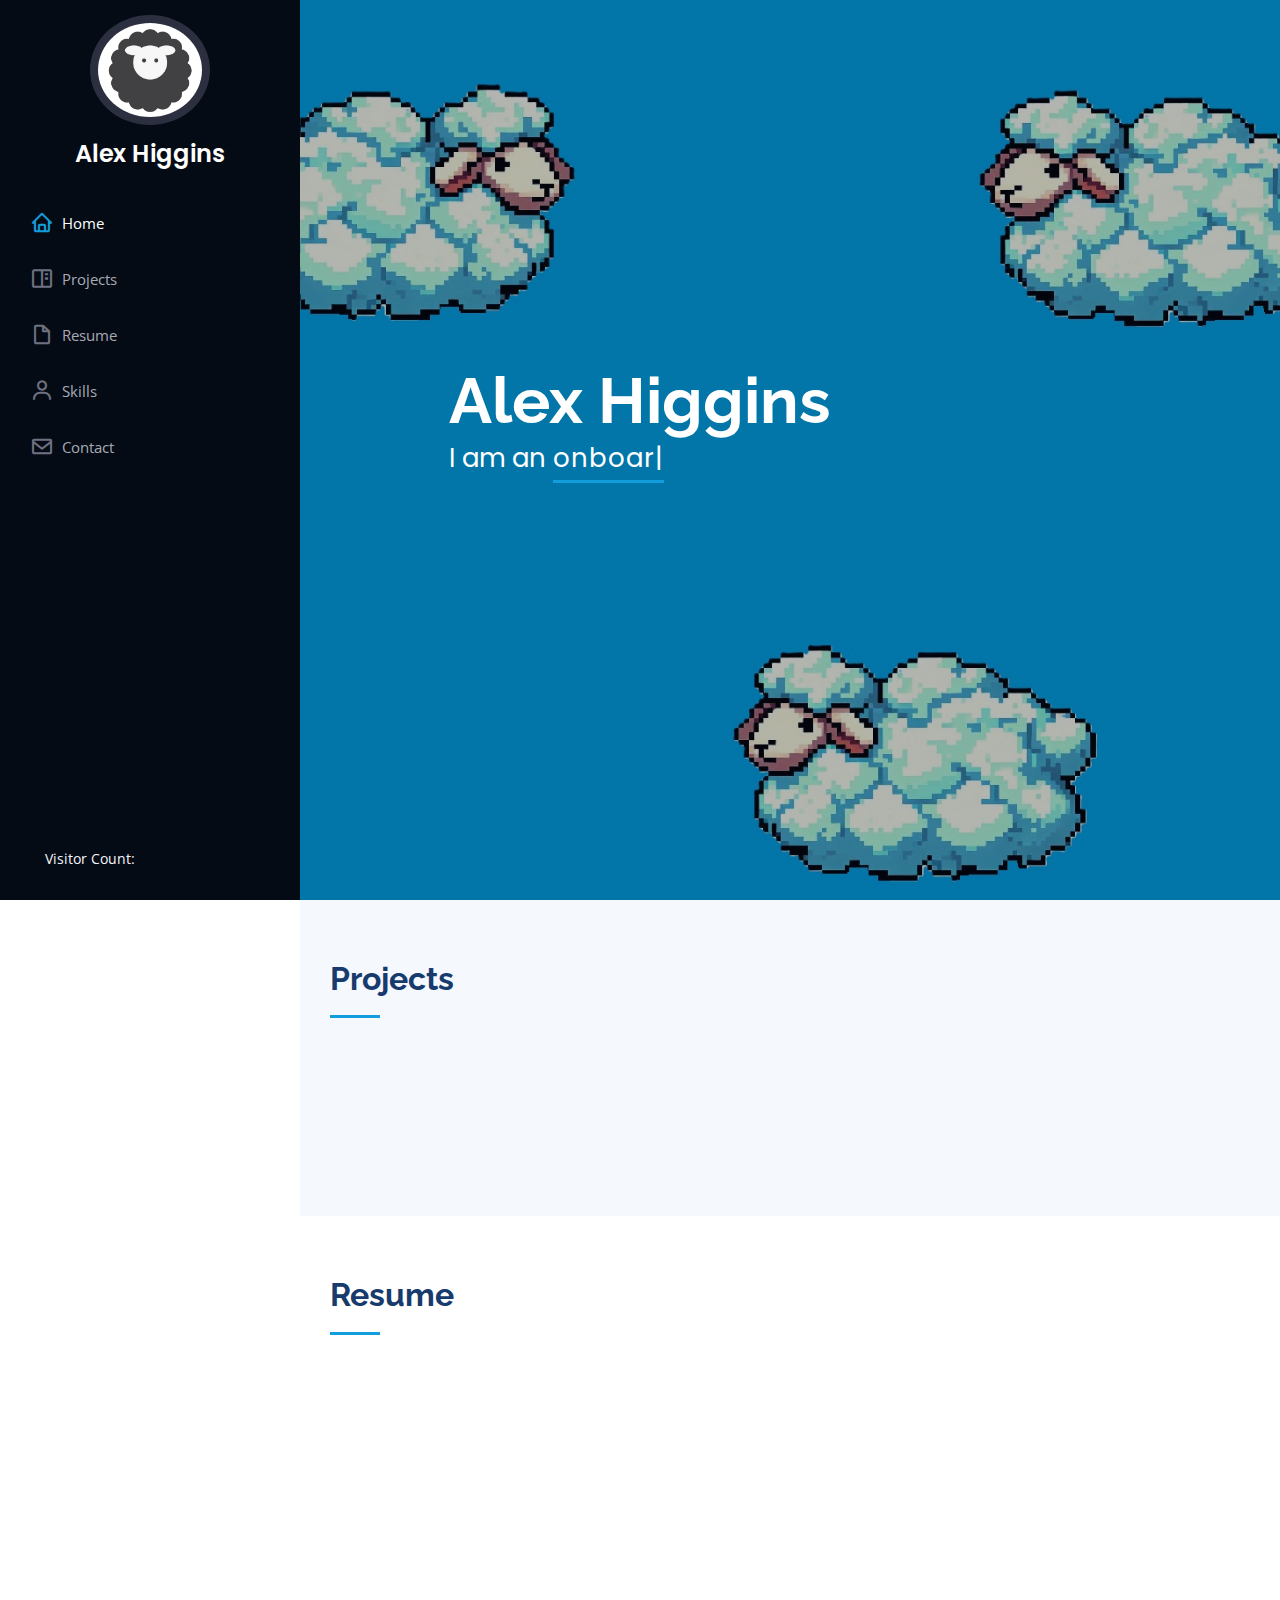
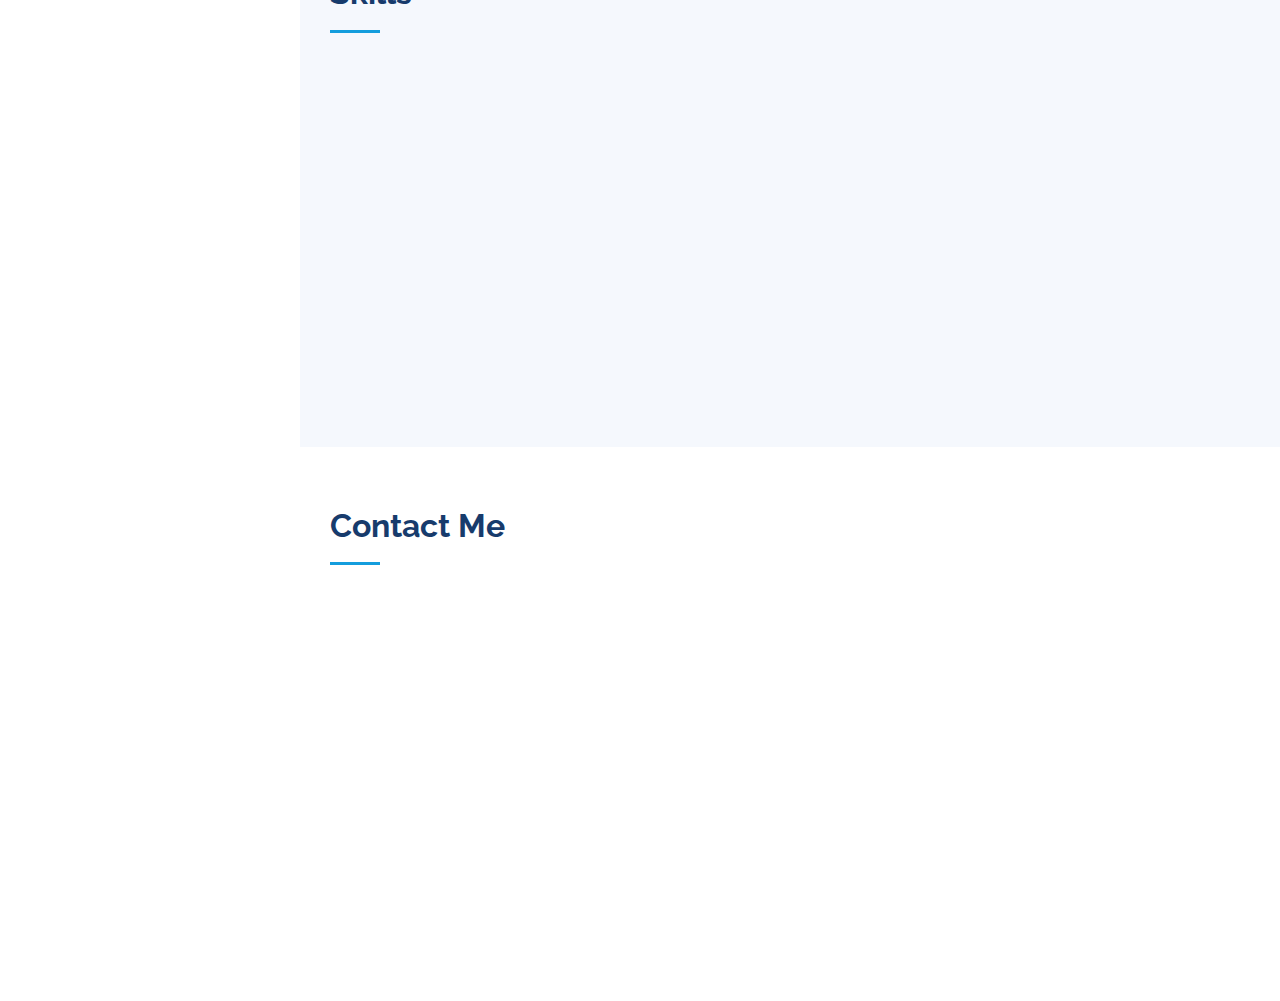
<file: prod/site/index.html>
<!DOCTYPE html>
<html lang="en">

<head>
  <meta charset="utf-8">
  <meta content="width=device-width, initial-scale=1.0" name="viewport">

  <title>SWNL</title>
  <meta content="" name="description">
  <meta content="" name="keywords">

  <!-- Favicons -->
  <link href="assets/img/swnl_flav.png" rel="icon">
  <link href="assets/img/swnl_flav.png" rel="apple-touch-icon">

  <!-- Google Fonts -->
  <link
    href="https://fonts.googleapis.com/css?family=Open+Sans:300,300i,400,400i,600,600i,700,700i|Raleway:300,300i,400,400i,500,500i,600,600i,700,700i|Poppins:300,300i,400,400i,500,500i,600,600i,700,700i"
    rel="stylesheet">

  <!-- Vendor CSS Files -->
  <link href="assets/vendor/aos/aos.css" rel="stylesheet">
  <link href="assets/vendor/bootstrap/css/bootstrap.min.css" rel="stylesheet">
  <link href="assets/vendor/bootstrap-icons/bootstrap-icons.css" rel="stylesheet">
  <link href="assets/vendor/boxicons/css/boxicons.min.css" rel="stylesheet">
  <link href="assets/vendor/glightbox/css/glightbox.min.css" rel="stylesheet">
  <link href="assets/vendor/swiper/swiper-bundle.min.css" rel="stylesheet">

  <!-- Template Main CSS File -->
  <link href="assets/css/style.css" rel="stylesheet">

  <!-- =======================================================
  * Template Name: iPortfolio
  * Template URL: https://bootstrapmade.com/iportfolio-bootstrap-portfolio-websites-template/
  * Updated: Mar 17 2024 with Bootstrap v5.3.3
  * Author: BootstrapMade.com
  * License: https://bootstrapmade.com/license/
  ======================================================== -->
</head>

<body>

  <!-- ======= Mobile nav toggle button ======= -->
  <i class="bi bi-list mobile-nav-toggle d-xl-none"></i>

  <!-- ======= Header ======= -->
  <header id="header">
    <div class="d-flex flex-column">

      <div class="profile">
        <img src="assets/img/SWNL.png" alt="" class="img-fluid rounded-circle">
        <h1 class="text-light"><a href="index.html">Alex Higgins</a></h1>
        <!-- <div class="social-links mt-3 text-center">
          <a href="www.linkedin.com/in/alexander-j-higgins" class="linkedin"><i class="bx bxl-linkedin"></i></a> -->
        </div>
      </div>

      <nav id="navbar" class="nav-menu navbar">
        <ul>
          <li><a href="#hero" class="nav-link scrollto active"><i class="bx bx-home"></i> <span>Home</span></a></li>
          <li><a href="#projects" class="nav-link scrollto"><i class="bx bx-book-content"></i> <span>Projects</span></a></li>
          <li><a href="#resume" class="nav-link scrollto"><i class="bx bx-file-blank"></i> <span>Resume</span></a></li>
          <li><a href="#skills" class="nav-link scrollto"><i class="bx bx-user"></i> <span>Skills</span></a></li>
          <li><a href="#contact" class="nav-link scrollto"><i class="bx bx-envelope"></i> <span>Contact</span></a></li>
        </ul>
      </nav><!-- .nav-menu -->
    </div>
  </header><!-- End Header -->

  <!-- ======= Hero Section ======= -->

  <section id="hero" class="d-flex flex-column justify-content-center align-items-center">
    <div class="hero-container" data-aos="fade-in">
      <h1>Alex Higgins</h1>
      <p>I am an <span class="typed" data-typed-items="onboarding engineer., aspiring cloud engineer., IT professional. "></span></p>
    </div>
  </section>

  <!-- End Hero -->

  <main id="main">

    <!--Project Section-->

    <section id="projects" class="skills section-bg">
      <div class="container">

        <div class="section-title">
          <h2>Projects</h2>
        </div>

        <div class="row skills-content">

          <div class="col-lg-6" data-aos="fade-up">

            <div class="progress">
              <span class="skill">Cloud Resume Challenge - AWS - This Website :)<i class="val">85%</i></span>
              <div class="progress-bar-wrap">
                <div class="progress-bar" role="progressbar" aria-valuenow="85" aria-valuemin="0" aria-valuemax="100"></div>
              </div>
            </div>

         </div>
          
         <div class="col-lg-6" data-aos="fade-up" data-aos-delay="100"></class>
          <ul>
            <li><b>Challenge Site</b>: <a href="https://cloudresumechallenge.dev/docs/the-challenge/aws/">Cloud Resume Challenge - AWS</a></li>
            <li><b>Github Repository</b>: <a href="https://github.com/ruggedzen/Cloud-Resume-Challenge-AWS">ruggedzen/Cloud-Resume-Challenge-AWS</a></li>
          </ul>
        </div>

        </div>
      </div>
    </section>     
    
    <!--End Project Section-->   
    <!-- ======= Resume Section ======= -->
    <section id="resume" class="resume">
      <div class="container">

        <div class="section-title">
          <h2>Resume</h2>
        </div>

        <div class="row">
          <div class="col-lg-6" data-aos="fade-up">
            <h3 class="resume-title">Summary</h3>
            <div class="resume-item pb-0">
              <h4>Alex Higgins</h4>
              <p><em>Highly detail-oriented professional with a strong academic background in cloud computing with 8+ years in
                the IT field. Strong technical acumen with solid troubleshooting skills and a proven track record of
                developing and delivering complex client projects.</em></p>
              <ul>
                <li>Tempe, AZ</li>
                <li>alexanderjhiggins@proton.me</li>
              </ul>
            </div>

            <h3 class="resume-title">Education</h3>
            <div class="resume-item">
              <h4>Bachelor of Science, Cloud Computing</h4>
              <h5>Acheived 2023</h5>
              <p><em>Western Governers University</em></p>
            </div>
            <div class="resume-item">
              <h4>Associate in Arts</h4>
              <p><em>Glendale Community College</em></p>
            </div>
            <div class="resume-item">
              <h4>Associate in Applied Science in Information Security Technology</h4>
              <p><em>Glendale Community College</em></p>
            </div>

            <h3 class="resume-title">Certifications</h3>
            <div class="resume-item"> 
              <h4>Amazon Web Services</h4>
              <ul>
                <li>Certified Solutions Architect – Associate</li>
              </ul>
            </div>
            <div class="resume-item">
              <h4>Comptia</h4>
              <ul>
                <li>Network +</li>
                <li>Cloud +</li>
                <li>Project +</li>
                <li>A +</li>
              </ul>
            </div>

          </div>

          <div class="col-lg-6" data-aos="fade-up" data-aos-delay="100">
            <h3 class="resume-title">Professional Experience</h3>
            <div class="resume-item">
              <h4>Associate Engineer</h4>
              <h5>2019 - Present</h5>
              <p><em>Insight Enterprises, Remote</em></p>
              <p>Lead and guide key efforts pertaining to onboarding clients’ on-premises server and public cloud environments into the company’s monitoring, access, and patching tools. Ensure seamless onboarding experience by coordinating with cross-functional teams, project managers, and clients to diagnose and resolve escalated technical issues. Support operations team in their daily actions by creating and providing detailed technical documentation comprising information on new client devices, key processes, and tools to ensure proper functioning of the devices. </p>
              <ul>
                <li>Provide planning expertise to support the new onboarding processes in pipeline for new and existing technologies.</li>
                <li>Act as the primary point of contact for cloud engineering teams on handling daily cloud operations and requests.</li>
                <li>Maintain open lines of communication with operations team to monitor, assess, and resolve complex system issues within both cloud and server environments.</li>
                <li>Leverage strong interpersonal and communication skills to effectively communicate with clients ranging from C-level executives to Internal IT teams.</li>
                <li>Successfully persuaded clients aiming to discontinue managed services with the company; anticipated their needs, provided technical guidance, and conducted comprehensive technical discussions with them.</li>
              </ul>
            </div>

            <div class="resume-item">
              <h4>Computer Support Specialist</h4>
              <h5>2016 - 2019</h5>
              <p><em>Stotz Equipment, Goodyear, AZ</em></p>
              <p>Acted as the direct point of contact for 600+ internal end-users and catered to hardware, as well as software malfunctioning requests for remote servers and workstations. Minimized downtime and reduced repetitive failures by diagnosing, identifying, and repairing proprietary critical enterprise software and hardware.</p>
              <ul>
                <li>Key responsibilities included administering and maintaining Active Directory Domain Services and enhancing network availability and reliability across each system by installing Cisco Meraki firewall/router and Ubiquiti Unifi access points.</li>
                <li>Facilitated resource optimization and ease of management in addition to reducing downtime and cost by migrating the company from old physical MSSQL database servers to Hyper-V virtual environments.</li>
                <li>Led a key migration project involving transitioning personnel file storage, department file shares, email services, and office applications to G Suite Google Cloud for increased accessibility and reduced infrastructure costs.</li>
              </ul>
            </div>
          </div>
        </div>

      </div>
    </section><!-- End Resume Section -->

    <!-- ======= Skills Section ======= -->

    <section id="skills" class="skills section-bg">
      <div class="container">

        <div class="section-title">
          <h2>Skills</h2>
        </div>

        <div class="row skills-content">

          <div class="col-lg-6" data-aos="fade-up">
            <ul>
              <li><b>Cloud Platforms</b>:</li>
                <ul>
                  <li>Amazon Web Services</li>
                  <ul>
                    <li>EC2, S3, IAM, Identity Center, CloudFront, Lambda, Route 53, ACM, VPC, & DynamoDB</li>
                  </ul>
                  <li>Microsoft Azure</li>
                  <ul>
                    <li>Virtual Machines, Virtual Networks, DNS, Lighthouse, & EntraID</li>
                  </ul>
                </ul>
              <li><b>Infrastructure as Code</b>:</li>
                <ul>
                  <li>HashiCorp Terraform</li>
                  <li>AWS CloudFormation (YAML)</li>
                </ul>
              <li><b>Scripting Lanuguage</b>:</li>
                <ul>
                  <li>Python</li>
                </ul>
            </ul>
          </div>
          <div class="col-lg-6" data-aos="fade-up">
            <ul>
              <li><b>OS Administration</b>:</li>
                <ul>
                  <li>Windows (Workstation/Server)</li>
                  <li>Linux (Debian/Red Hat/Ubuntu)</li>
                </ul>
              <li><b>Monitoring Tools</b></li>
              <ul>
                <li>ScienceLogic</li>
                <li>Datadog</li>
              </ul>
              <li><b>Code Deployment Pipelines/Repositories</b>:</li>
                <ul>
                  <li>Github</li>
                  <li>Azure Devops</li>
                </ul>
            </ul>
          </div>

        </div>

      </div>
    </section>

    <!-- End Skills Section -->

    <!-- ======= Contact Section ======= -->
    <section id="contact" class="contact">
      <div class="container">

        <div class="section-title">
          <h2>Contact Me</h2>
        </div>

        <div class="row" data-aos="fade-in">
          <div class="col-lg-5 d-flex align-items-stretch">
            <div class="info">
              <div class="email">
                <i class="bi bi-envelope"></i>
                <h4>Email:</h4>
                <p>alexanderjhiggins@proton.me</p>
              </div>
              <div class="email">
                <i class="bx bxl-linkedin"></i>
                <h4>Linkedin:</h4>
                <p>www.linkedin.com/in/alexander-j-higgins</p>
              </div>
            </div>
          </div>
        </div>

      </div>
    </section><!-- End Contact Section -->

  </main><!-- End #main -->

  <!-- ======= Footer ======= -->

  <footer id="footer">
    <div class="container">

      <div class="copyright">
        <!-- &copy; Copyright <strong><span>iPortfolio</span></strong> -->
      </div>

      <div class="credits">
        <!-- All the links in the footer should remain intact. -->
        <!-- You can delete the links only if you purchased the pro version. -->
        <!-- Licensing information: https://bootstrapmade.com/license/ -->
        <!-- Purchase the pro version with working PHP/AJAX contact form: https://bootstrapmade.com/iportfolio-bootstrap-portfolio-websites-template/ -->
        <!-- Designed by <a href="https://bootstrapmade.com/">BootstrapMade</a> -->
      </div>


      <p>
        Visitor Count:   
        <span id="visitor">
      </p>
 

    </div>
  </footer>

  <!-- End  Footer -->

  <a href="#" class="back-to-top d-flex align-items-center justify-content-center"><i
      class="bi bi-arrow-up-short"></i></a>

  <!-- Vendor JS Files -->
  <script src="assets/vendor/purecounter/purecounter_vanilla.js"></script>
  <script src="assets/vendor/aos/aos.js"></script>
  <script src="assets/vendor/bootstrap/js/bootstrap.bundle.min.js"></script>
  <script src="assets/vendor/glightbox/js/glightbox.min.js"></script>
  <script src="assets/vendor/isotope-layout/isotope.pkgd.min.js"></script>
  <script src="assets/vendor/swiper/swiper-bundle.min.js"></script>
  <script src="assets/vendor/typed.js/typed.umd.js"></script>
  <script src="assets/vendor/waypoints/noframework.waypoints.js"></script>
  <script src="assets/vendor/php-email-form/validate.js"></script>

  <!-- Template Main JS File -->
  <script src="assets/js/main.js"></script>

  <!-- Visitor JS File -->
  <script src="assets/js/visitor.js"></script>

</body>

</html>
</file>
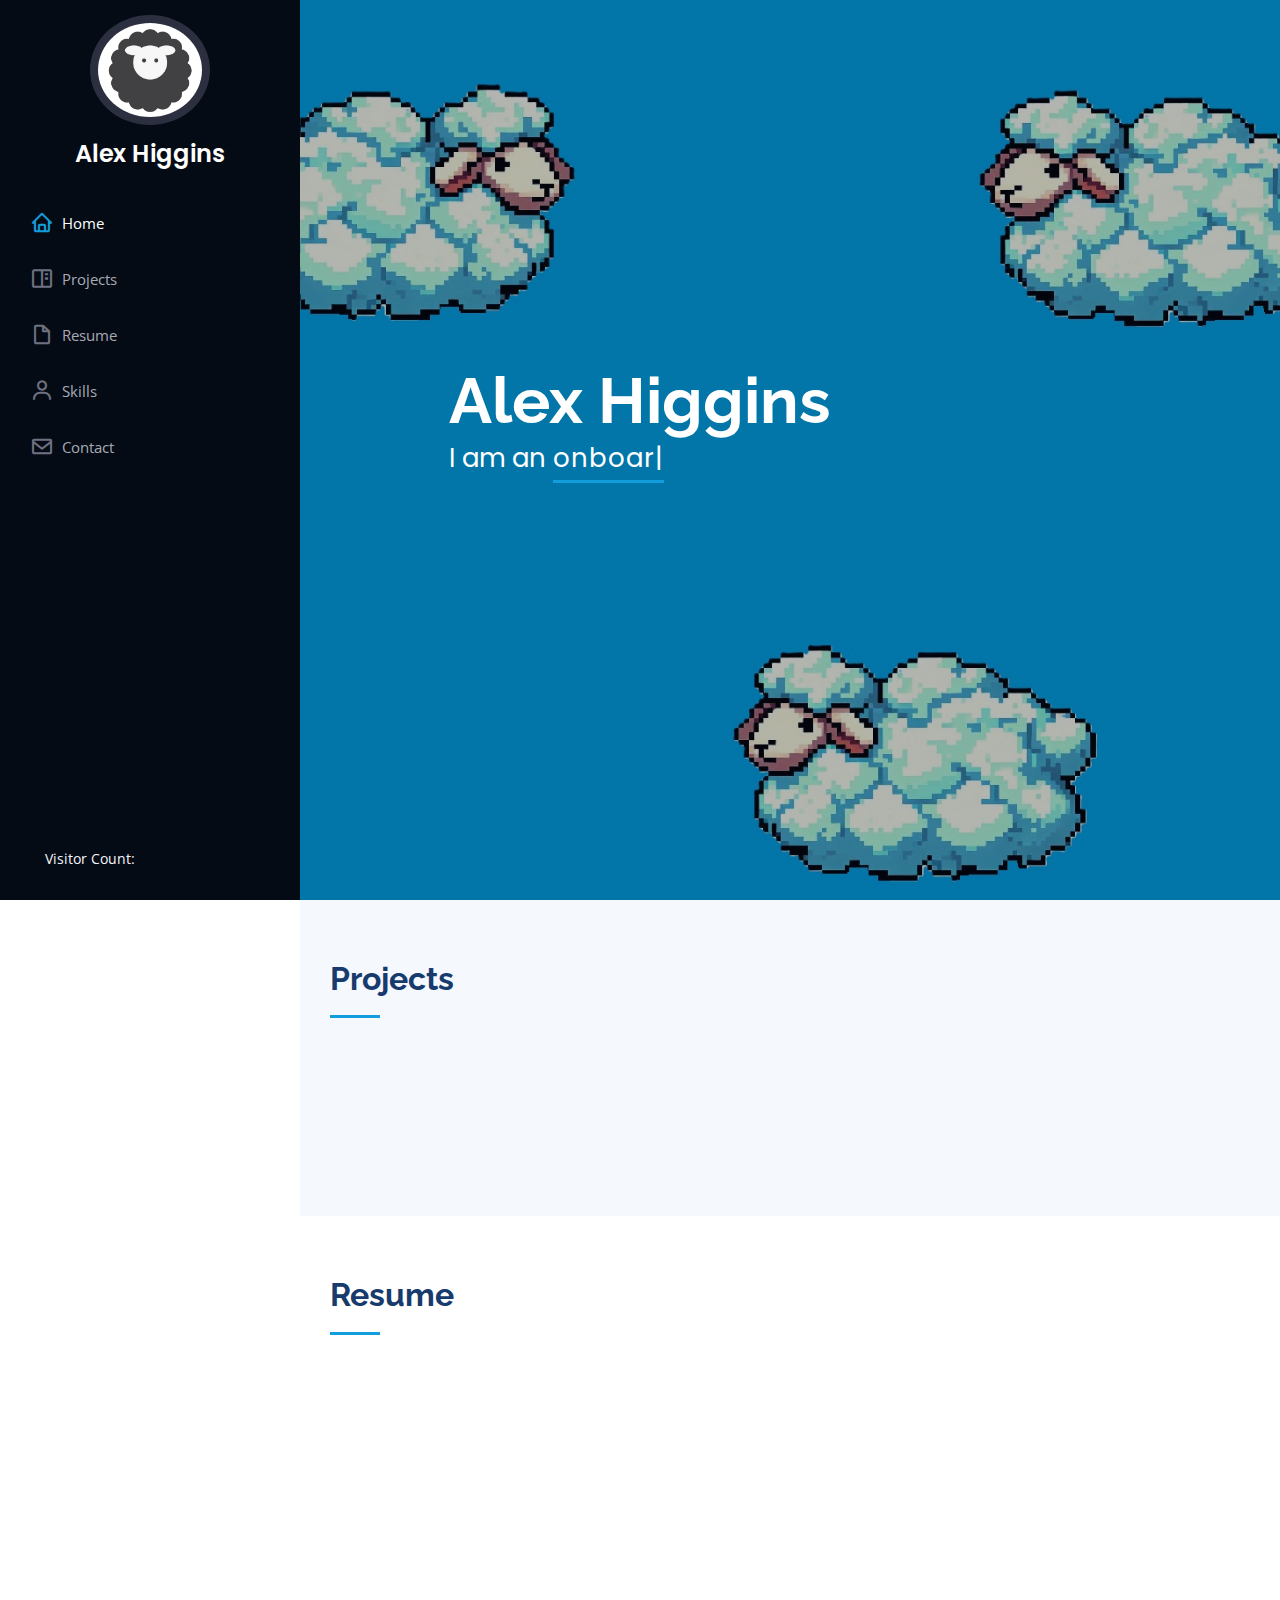
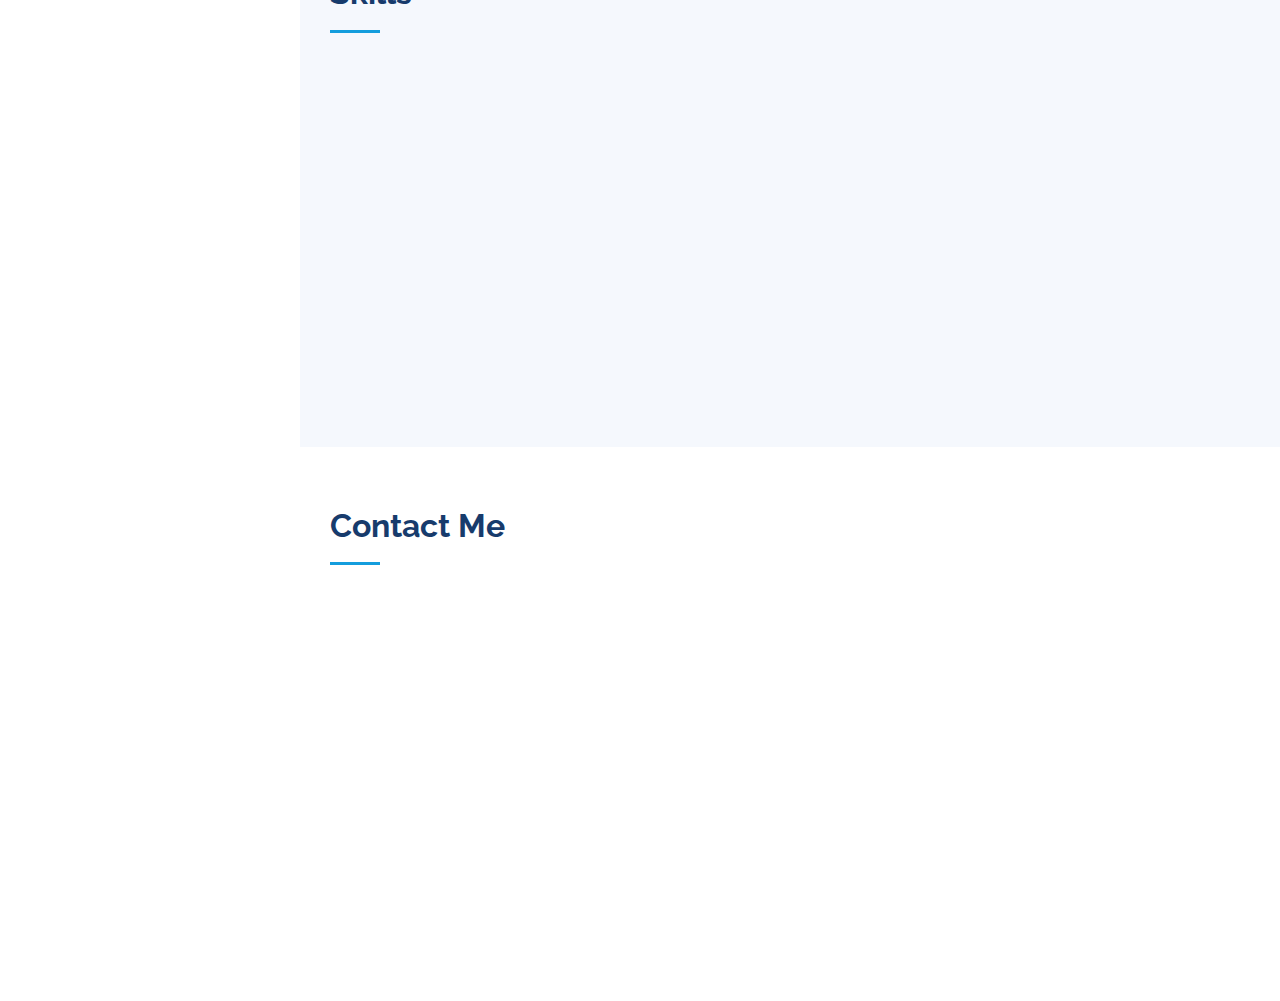
<file: test/site/index.html>
<!DOCTYPE html>
<html lang="en">

<head>
  <meta charset="utf-8">
  <meta content="width=device-width, initial-scale=1.0" name="viewport">

  <title>SWNL</title>
  <meta content="" name="description">
  <meta content="" name="keywords">

  <!-- Favicons -->
  <link href="assets/img/swnl_flav.png" rel="icon">
  <link href="assets/img/swnl_flav.png" rel="apple-touch-icon">

  <!-- Google Fonts -->
  <link
    href="https://fonts.googleapis.com/css?family=Open+Sans:300,300i,400,400i,600,600i,700,700i|Raleway:300,300i,400,400i,500,500i,600,600i,700,700i|Poppins:300,300i,400,400i,500,500i,600,600i,700,700i"
    rel="stylesheet">

  <!-- Vendor CSS Files -->
  <link href="assets/vendor/aos/aos.css" rel="stylesheet">
  <link href="assets/vendor/bootstrap/css/bootstrap.min.css" rel="stylesheet">
  <link href="assets/vendor/bootstrap-icons/bootstrap-icons.css" rel="stylesheet">
  <link href="assets/vendor/boxicons/css/boxicons.min.css" rel="stylesheet">
  <link href="assets/vendor/glightbox/css/glightbox.min.css" rel="stylesheet">
  <link href="assets/vendor/swiper/swiper-bundle.min.css" rel="stylesheet">

  <!-- Template Main CSS File -->
  <link href="assets/css/style.css" rel="stylesheet">

  <!-- =======================================================
  * Template Name: iPortfolio
  * Template URL: https://bootstrapmade.com/iportfolio-bootstrap-portfolio-websites-template/
  * Updated: Mar 17 2024 with Bootstrap v5.3.3
  * Author: BootstrapMade.com
  * License: https://bootstrapmade.com/license/
  ======================================================== -->
</head>

<body>

  <!-- ======= Mobile nav toggle button ======= -->
  <i class="bi bi-list mobile-nav-toggle d-xl-none"></i>

  <!-- ======= Header ======= -->
  <header id="header">
    <div class="d-flex flex-column">

      <div class="profile">
        <img src="assets/img/SWNL.png" alt="" class="img-fluid rounded-circle">
        <h1 class="text-light"><a href="index.html">Alex Higgins</a></h1>
        <!-- <div class="social-links mt-3 text-center">
          <a href="www.linkedin.com/in/alexander-j-higgins" class="linkedin"><i class="bx bxl-linkedin"></i></a> -->
        </div>
      </div>

      <nav id="navbar" class="nav-menu navbar">
        <ul>
          <li><a href="#hero" class="nav-link scrollto active"><i class="bx bx-home"></i> <span>Home</span></a></li>
          <li><a href="#projects" class="nav-link scrollto"><i class="bx bx-book-content"></i> <span>Projects</span></a></li>
          <li><a href="#resume" class="nav-link scrollto"><i class="bx bx-file-blank"></i> <span>Resume</span></a></li>
          <li><a href="#skills" class="nav-link scrollto"><i class="bx bx-user"></i> <span>Skills</span></a></li>
          <li><a href="#contact" class="nav-link scrollto"><i class="bx bx-envelope"></i> <span>Contact</span></a></li>
        </ul>
      </nav><!-- .nav-menu -->
    </div>
  </header><!-- End Header -->

  <!-- ======= Hero Section ======= -->

  <section id="hero" class="d-flex flex-column justify-content-center align-items-center">
    <div class="hero-container" data-aos="fade-in">
      <h1>Alex Higgins</h1>
      <p>I am an <span class="typed" data-typed-items="onboarding engineer., IT professional., aspiring cloud engineer."></span></p>
    </div>
  </section>

  <!-- End Hero -->

  <main id="main">

    <!--Project Section-->

    <section id="projects" class="skills section-bg">
      <div class="container">

        <div class="section-title">
          <h2>Projects</h2>
        </div>

        <div class="row skills-content">

          <div class="col-lg-6" data-aos="fade-up">

            <div class="progress">
              <span class="skill">Cloud Resume Challenge - AWS - This Website :)<i class="val">85%</i></span>
              <div class="progress-bar-wrap">
                <div class="progress-bar" role="progressbar" aria-valuenow="85" aria-valuemin="0" aria-valuemax="100"></div>
              </div>
            </div>

         </div>
          
         <div class="col-lg-6" data-aos="fade-up" data-aos-delay="100"></class>
          <ul>
            <li><b>Challenge Site</b>: <a href="https://cloudresumechallenge.dev/docs/the-challenge/aws/">Cloud Resume Challenge - AWS</a></li>
            <li><b>Github Repository</b>: <a href="https://github.com/ruggedzen/Cloud-Resume-Challenge-AWS">ruggedzen/Cloud-Resume-Challenge-AWS</a></li>
          </ul>
        </div>

        </div>
      </div>
    </section>     
    
    <!--End Project Section-->   
    <!-- ======= Resume Section ======= -->
    <section id="resume" class="resume">
      <div class="container">

        <div class="section-title">
          <h2>Resume</h2>
        </div>

        <div class="row">
          <div class="col-lg-6" data-aos="fade-up">
            <h3 class="resume-title">Summary</h3>
            <div class="resume-item pb-0">
              <h4>Alex Higgins</h4>
              <p><em>Highly detail-oriented professional with a strong academic background in cloud computing with 8+ years in
                the IT field. Strong technical acumen with solid troubleshooting skills and a proven track record of
                developing and delivering complex client projects.</em></p>
              <ul>
                <li>Tempe, AZ</li>
                <li>alexanderjhiggins@proton.me</li>
              </ul>
            </div>

            <h3 class="resume-title">Education</h3>
            <div class="resume-item">
              <h4>Bachelor of Science, Cloud Computing</h4>
              <h5>Acheived 2023</h5>
              <p><em>Western Governers University</em></p>
            </div>
            <div class="resume-item">
              <h4>Associate in Arts</h4>
              <p><em>Glendale Community College</em></p>
            </div>
            <div class="resume-item">
              <h4>Associate in Applied Science in Information Security Technology</h4>
              <p><em>Glendale Community College</em></p>
            </div>

            <h3 class="resume-title">Certifications</h3>
            <div class="resume-item"> 
              <h4>Amazon Web Services</h4>
              <ul>
                <li>Certified Solutions Architect – Associate</li>
                <li>Certified Cloud Practitioner</li>
              </ul>
            </div>
            <div class="resume-item">
              <h4>Comptia</h4>
              <ul>
                <li>Network +</li>
                <li>Cloud +</li>
                <li>Project +</li>
                <li>A +</li>
              </ul>
            </div>

          </div>

          <div class="col-lg-6" data-aos="fade-up" data-aos-delay="100">
            <h3 class="resume-title">Professional Experience</h3>
            <div class="resume-item">
              <h4>Associate Engineer</h4>
              <h5>2019 - Present</h5>
              <p><em>Insight Enterprises, Remote</em></p>
              <p>Lead and guide key efforts pertaining to onboarding clients’ on-premises server and public cloud environments into the company’s monitoring, access, and patching tools. Ensure seamless onboarding experience by coordinating with cross-functional teams, project managers, and clients to diagnose and resolve escalated technical issues. Support operations team in their daily actions by creating and providing detailed technical documentation comprising information on new client devices, key processes, and tools to ensure proper functioning of the devices. </p>
              <ul>
                <li>Provide planning expertise to support the new onboarding processes in pipeline for new and existing technologies.</li>
                <li>Act as the primary point of contact for cloud engineering teams on handling daily cloud operations and requests.</li>
                <li>Maintain open lines of communication with operations team to monitor, assess, and resolve complex system issues within both cloud and server environments.</li>
                <li>Leverage strong interpersonal and communication skills to effectively communicate with clients ranging from C-level executives to Internal IT teams.</li>
                <li>Successfully persuaded clients aiming to discontinue managed services with the company; anticipated their needs, provided technical guidance, and conducted comprehensive technical discussions with them.</li>
              </ul>
            </div>

            <div class="resume-item">
              <h4>Computer Support Specialist</h4>
              <h5>2016 - 2019</h5>
              <p><em>Stotz Equipment, Goodyear, AZ</em></p>
              <p>Acted as the direct point of contact for 600+ internal end-users and catered to hardware, as well as software malfunctioning requests for remote servers and workstations. Minimized downtime and reduced repetitive failures by diagnosing, identifying, and repairing proprietary critical enterprise software and hardware.</p>
              <ul>
                <li>Key responsibilities included administering and maintaining Active Directory Domain Services and enhancing network availability and reliability across each system by installing Cisco Meraki firewall/router and Ubiquiti Unifi access points.</li>
                <li>Facilitated resource optimization and ease of management in addition to reducing downtime and cost by migrating the company from old physical MSSQL database servers to Hyper-V virtual environments.</li>
                <li>Led a key migration project involving transitioning personnel file storage, department file shares, email services, and office applications to G Suite Google Cloud for increased accessibility and reduced infrastructure costs.</li>
              </ul>
            </div>
          </div>
        </div>

      </div>
    </section><!-- End Resume Section -->

    <!-- ======= Skills Section ======= -->

    <section id="skills" class="skills section-bg">
      <div class="container">

        <div class="section-title">
          <h2>Skills</h2>
        </div>

        <div class="row skills-content">

          <div class="col-lg-6" data-aos="fade-up">
            <ul>
              <li><b>Cloud Platforms</b>:</li>
                <ul>
                  <li>Amazon Web Services</li>
                  <ul>
                    <li>EC2, S3, IAM, Identity Center, CloudFront, Lambda, Route 53, ACM, VPC, & DynamoDB</li>
                  </ul>
                  <li>Microsoft Azure</li>
                  <ul>
                    <li>Virtual Machines, Virtual Networks, DNS, Lighthouse, & EntraID</li>
                  </ul>
                </ul>
              <li><b>Infrastructure as Code</b>:</li>
                <ul>
                  <li>HashiCorp Terraform</li>
                  <li>AWS CloudFormation (YAML)</li>
                </ul>
              <li><b>Scripting Lanuguage</b>:</li>
                <ul>
                  <li>Python</li>
                </ul>
            </ul>
          </div>
          <div class="col-lg-6" data-aos="fade-up">
            <ul>
              <li><b>OS Administration</b>:</li>
                <ul>
                  <li>Windows (Workstation/Server)</li>
                  <li>Linux (Debian/Red Hat/Ubuntu)</li>
                </ul>
              <li><b>Monitoring Tools</b></li>
              <ul>
                <li>ScienceLogic</li>
                <li>Datadog</li>
              </ul>
              <li><b>Code Deployment Pipelines/Repositories</b>:</li>
                <ul>
                  <li>Github</li>
                  <li>Azure Devops</li>
                </ul>
            </ul>
          </div>

        </div>

      </div>
    </section>

    <!-- End Skills Section -->

    <!-- ======= Contact Section ======= -->
    <section id="contact" class="contact">
      <div class="container">

        <div class="section-title">
          <h2>Contact Me</h2>
        </div>

        <div class="row" data-aos="fade-in">
          <div class="col-lg-5 d-flex align-items-stretch">
            <div class="info">
              <div class="email">
                <i class="bi bi-envelope"></i>
                <h4>Email:</h4>
                <p>alexanderjhiggins@proton.me</p>
              </div>
              <div class="email">
                <i class="bx bxl-linkedin"></i>
                <h4>Linkedin:</h4>
                <p>www.linkedin.com/in/alexander-j-higgins</p>
              </div>
            </div>
          </div>
        </div>

      </div>
    </section><!-- End Contact Section -->

  </main><!-- End #main -->

  <!-- ======= Footer ======= -->

  <footer id="footer">
    <div class="container">

      <div class="copyright">
        <!-- &copy; Copyright <strong><span>iPortfolio</span></strong> -->
      </div>

      <div class="credits">
        <!-- All the links in the footer should remain intact. -->
        <!-- You can delete the links only if you purchased the pro version. -->
        <!-- Licensing information: https://bootstrapmade.com/license/ -->
        <!-- Purchase the pro version with working PHP/AJAX contact form: https://bootstrapmade.com/iportfolio-bootstrap-portfolio-websites-template/ -->
        <!-- Designed by <a href="https://bootstrapmade.com/">BootstrapMade</a> -->
      </div>


      <p>
        Visitor Count:   
        <span id="visitor">
      </p>
 

    </div>
  </footer>

  <!-- End  Footer -->

  <a href="#" class="back-to-top d-flex align-items-center justify-content-center"><i
      class="bi bi-arrow-up-short"></i></a>

  <!-- Vendor JS Files -->
  <script src="assets/vendor/purecounter/purecounter_vanilla.js"></script>
  <script src="assets/vendor/aos/aos.js"></script>
  <script src="assets/vendor/bootstrap/js/bootstrap.bundle.min.js"></script>
  <script src="assets/vendor/glightbox/js/glightbox.min.js"></script>
  <script src="assets/vendor/isotope-layout/isotope.pkgd.min.js"></script>
  <script src="assets/vendor/swiper/swiper-bundle.min.js"></script>
  <script src="assets/vendor/typed.js/typed.umd.js"></script>
  <script src="assets/vendor/waypoints/noframework.waypoints.js"></script>
  <script src="assets/vendor/php-email-form/validate.js"></script>

  <!-- Template Main JS File -->
  <script src="assets/js/main.js"></script>

  <!-- Visitor JS File -->
  <script src="assets/js/visitor.js"></script>

</body>

</html>
</file>
<file: prod/site/assets/css/style.css>
/**
* Template Name: iPortfolio
* Template URL: https://bootstrapmade.com/iportfolio-bootstrap-portfolio-websites-template/
* Updated: Mar 17 2024 with Bootstrap v5.3.3
* Author: BootstrapMade.com
* License: https://bootstrapmade.com/license/
*/

/*--------------------------------------------------------------
# General
--------------------------------------------------------------*/
body {
  font-family: "Open Sans", sans-serif;
  color: #272829;
}

a {
  color: #149ddd;
  text-decoration: none;
}

a:hover {
  color: #37b3ed;
  text-decoration: none;
}

h1,
h2,
h3,
h4,
h5,
h6 {
  font-family: "Raleway", sans-serif;
}

/*--------------------------------------------------------------
# Back to top button
--------------------------------------------------------------*/
.back-to-top {
  position: fixed;
  visibility: hidden;
  opacity: 0;
  right: 15px;
  bottom: 15px;
  z-index: 996;
  background: #149ddd;
  width: 40px;
  height: 40px;
  border-radius: 50px;
  transition: all 0.4s;
}

.back-to-top i {
  font-size: 28px;
  color: #fff;
  line-height: 0;
}

.back-to-top:hover {
  background: #2eafec;
  color: #fff;
}

.back-to-top.active {
  visibility: visible;
  opacity: 1;
}

/*--------------------------------------------------------------
# Header
--------------------------------------------------------------*/
#header {
  position: fixed;
  top: 0;
  left: 0;
  bottom: 0;
  width: 300px;
  transition: all ease-in-out 0.5s;
  z-index: 9997;
  transition: all 0.5s;
  padding: 0 15px;
  background: #040b14;
  overflow-y: auto;
}

#header .profile img {
  margin: 15px auto;
  display: block;
  width: 120px;
  border: 8px solid #2c2f3f;
}

#header .profile h1 {
  font-size: 24px;
  margin: 0;
  padding: 0;
  font-weight: 600;
  -moz-text-align-last: center;
  text-align-last: center;
  font-family: "Poppins", sans-serif;
}

#header .profile h1 a,
#header .profile h1 a:hover {
  color: #fff;
  text-decoration: none;
}

#header .profile .social-links a {
  font-size: 18px;
  display: inline-block;
  background: #212431;
  color: #fff;
  line-height: 1;
  padding: 8px 0;
  margin-right: 4px;
  border-radius: 50%;
  text-align: center;
  width: 36px;
  height: 36px;
  transition: 0.3s;
}

#header .profile .social-links a:hover {
  background: #149ddd;
  color: #fff;
  text-decoration: none;
}

#main {
  margin-left: 300px;
}

.container,
.container-fluid {
  padding-left: 30px;
  padding-right: 30px;
}

@media (max-width: 1199px) {
  #header {
    left: -300px;
  }

  #main {
    margin-left: 0;
  }

  .container,
  .container-fluid {
    padding-left: 12px;
    padding-right: 12px;
  }
}

/*--------------------------------------------------------------
# Navigation Menu
--------------------------------------------------------------*/
/* Desktop Navigation */
.nav-menu {
  padding: 30px 0 0 0;
}

.nav-menu * {
  margin: 0;
  padding: 0;
  list-style: none;
}

.nav-menu>ul>li {
  position: relative;
  white-space: nowrap;
}

.nav-menu a,
.nav-menu a:focus {
  display: flex;
  align-items: center;
  color: #a8a9b4;
  padding: 12px 15px;
  margin-bottom: 8px;
  transition: 0.3s;
  font-size: 15px;
}

.nav-menu a i,
.nav-menu a:focus i {
  font-size: 24px;
  padding-right: 8px;
  color: #6f7180;
}

.nav-menu a:hover,
.nav-menu .active,
.nav-menu .active:focus,
.nav-menu li:hover>a {
  text-decoration: none;
  color: #fff;
}

.nav-menu a:hover i,
.nav-menu .active i,
.nav-menu .active:focus i,
.nav-menu li:hover>a i {
  color: #149ddd;
}

/* Mobile Navigation */
.mobile-nav-toggle {
  position: fixed;
  right: 15px;
  top: 15px;
  z-index: 9998;
  border: 0;
  font-size: 24px;
  transition: all 0.4s;
  outline: none !important;
  background-color: #149ddd;
  color: #fff;
  width: 40px;
  height: 40px;
  display: inline-flex;
  align-items: center;
  justify-content: center;
  line-height: 0;
  border-radius: 50px;
  cursor: pointer;
}

.mobile-nav-active {
  overflow: hidden;
}

.mobile-nav-active #header {
  left: 0;
}

/*--------------------------------------------------------------
# Hero Section
--------------------------------------------------------------*/
#hero {
  width: 100%;
  height: 100vh;
  background: url("../img/home-background.jpg") top center;
  background-size: cover;
}

#hero:before {
  content: "";
  background: rgba(5, 13, 24, 0.3);
  position: absolute;
  bottom: 0;
  top: 0;
  left: 0;
  right: 0;
  z-index: 1;
}

#hero .hero-container {
  position: relative;
  z-index: 2;
  min-width: 300px;
}

#hero h1 {
  margin: 0 0 10px 0;
  font-size: 64px;
  font-weight: 700;
  line-height: 56px;
  color: #fff;
}

#hero p {
  color: #fff;
  margin-bottom: 50px;
  font-size: 26px;
  font-family: "Poppins", sans-serif;
}

#hero p span {
  color: #fff;
  padding-bottom: 4px;
  letter-spacing: 1px;
  border-bottom: 3px solid #149ddd;
}

@media (min-width: 1024px) {
  #hero {
    background-attachment: fixed;
  }
}

@media (max-width: 768px) {
  #hero h1 {
    font-size: 28px;
    line-height: 36px;
  }

  #hero h2 {
    font-size: 18px;
    line-height: 24px;
    margin-bottom: 30px;
  }
}

/*--------------------------------------------------------------
# Sections General
--------------------------------------------------------------*/
section {
  padding: 60px 0;
  overflow: hidden;
}

.section-bg {
  background: #f5f8fd;
}

.section-title {
  padding-bottom: 30px;
}

.section-title h2 {
  font-size: 32px;
  font-weight: bold;
  margin-bottom: 20px;
  padding-bottom: 20px;
  position: relative;
  color: #173b6c;
}

.section-title h2::after {
  content: "";
  position: absolute;
  display: block;
  width: 50px;
  height: 3px;
  background: #149ddd;
  bottom: 0;
  left: 0;
}

.section-title p {
  margin-bottom: 0;
}

/*--------------------------------------------------------------
# About
--------------------------------------------------------------*/
.about .content h3 {
  font-weight: 700;
  font-size: 26px;
  color: #173b6c;
}

.about .content ul {
  list-style: none;
  padding: 0;
}

.about .content ul li {
  margin-bottom: 20px;
  display: flex;
  align-items: center;
}

.about .content ul strong {
  margin-right: 10px;
}

.about .content ul i {
  font-size: 16px;
  margin-right: 5px;
  color: #149ddd;
  line-height: 0;
}

.about .content p:last-child {
  margin-bottom: 0;
}

/*--------------------------------------------------------------
# Facts
--------------------------------------------------------------*/
.facts {
  padding-bottom: 30px;
}

.facts .count-box {
  padding: 30px;
  width: 100%;
}

.facts .count-box i {
  display: block;
  font-size: 44px;
  color: #149ddd;
  float: left;
  line-height: 0;
}

.facts .count-box span {
  font-size: 48px;
  line-height: 40px;
  display: block;
  font-weight: 700;
  color: #050d18;
  margin-left: 60px;
}

.facts .count-box p {
  padding: 15px 0 0 0;
  margin: 0 0 0 60px;
  font-family: "Raleway", sans-serif;
  font-size: 14px;
  color: #122f57;
}

.facts .count-box a {
  font-weight: 600;
  display: block;
  margin-top: 20px;
  color: #122f57;
  font-size: 15px;
  font-family: "Poppins", sans-serif;
  transition: ease-in-out 0.3s;
}

.facts .count-box a:hover {
  color: #1f5297;
}

/*--------------------------------------------------------------
# Akills
--------------------------------------------------------------*/
.skills .progress {
  height: 60px;
  display: block;
  background: none;
  border-radius: 0;
}

.skills .progress .skill {
  padding: 0;
  margin: 0 0 6px 0;
  text-transform: uppercase;
  display: block;
  font-weight: 600;
  font-family: "Poppins", sans-serif;
  color: #050d18;
}

.skills .progress .skill .val {
  float: right;
  font-style: normal;
}

.skills .progress-bar-wrap {
  background: #dce8f8;
  height: 10px;
}

.skills .progress-bar {
  width: 1px;
  height: 10px;
  transition: 0.9s;
  background-color: #149ddd;
}

/*--------------------------------------------------------------
# Resume
--------------------------------------------------------------*/
.resume .resume-title {
  font-size: 26px;
  font-weight: 700;
  margin-top: 20px;
  margin-bottom: 20px;
  color: #050d18;
}

.resume .resume-item {
  padding: 0 0 20px 20px;
  margin-top: -2px;
  border-left: 2px solid #1f5297;
  position: relative;
}

.resume .resume-item h4 {
  line-height: 18px;
  font-size: 18px;
  font-weight: 600;
  text-transform: uppercase;
  font-family: "Poppins", sans-serif;
  color: #050d18;
  margin-bottom: 10px;
}

.resume .resume-item h5 {
  font-size: 16px;
  background: #e4edf9;
  padding: 5px 15px;
  display: inline-block;
  font-weight: 600;
  margin-bottom: 10px;
}

.resume .resume-item ul {
  padding-left: 20px;
}

.resume .resume-item ul li {
  padding-bottom: 10px;
}

.resume .resume-item:last-child {
  padding-bottom: 0;
}

.resume .resume-item::before {
  content: "";
  position: absolute;
  width: 16px;
  height: 16px;
  border-radius: 50px;
  left: -9px;
  top: 0;
  background: #fff;
  border: 2px solid #1f5297;
}

/*--------------------------------------------------------------
# Portfolio
--------------------------------------------------------------*/
.portfolio .portfolio-item {
  margin-bottom: 30px;
}

.portfolio #portfolio-flters {
  padding: 0;
  margin: 0 auto 35px auto;
  list-style: none;
  text-align: center;
  background: #fff;
  border-radius: 50px;
  padding: 2px 15px;
}

.portfolio #portfolio-flters li {
  cursor: pointer;
  display: inline-block;
  padding: 10px 15px 8px 15px;
  font-size: 14px;
  font-weight: 600;
  line-height: 1;
  text-transform: uppercase;
  color: #272829;
  margin-bottom: 5px;
  transition: all 0.3s ease-in-out;
}

.portfolio #portfolio-flters li:hover,
.portfolio #portfolio-flters li.filter-active {
  color: #149ddd;
}

.portfolio #portfolio-flters li:last-child {
  margin-right: 0;
}

.portfolio .portfolio-wrap {
  transition: 0.3s;
  position: relative;
  overflow: hidden;
  z-index: 1;
}

.portfolio .portfolio-wrap::before {
  content: "";
  background: rgba(255, 255, 255, 0.5);
  position: absolute;
  left: 0;
  right: 0;
  top: 0;
  bottom: 0;
  transition: all ease-in-out 0.3s;
  z-index: 2;
  opacity: 0;
}

.portfolio .portfolio-wrap .portfolio-links {
  opacity: 1;
  left: 0;
  right: 0;
  bottom: -60px;
  z-index: 3;
  position: absolute;
  transition: all ease-in-out 0.3s;
  display: flex;
  justify-content: center;
}

.portfolio .portfolio-wrap .portfolio-links a {
  color: #fff;
  font-size: 28px;
  text-align: center;
  background: rgba(20, 157, 221, 0.75);
  transition: 0.3s;
  width: 50%;
}

.portfolio .portfolio-wrap .portfolio-links a:hover {
  background: rgba(20, 157, 221, 0.95);
}

.portfolio .portfolio-wrap .portfolio-links a+a {
  border-left: 1px solid #37b3ed;
}

.portfolio .portfolio-wrap:hover::before {
  top: 0;
  left: 0;
  right: 0;
  bottom: 0;
  opacity: 1;
}

.portfolio .portfolio-wrap:hover .portfolio-links {
  opacity: 1;
  bottom: 0;
}

/*--------------------------------------------------------------
# Portfolio Details
--------------------------------------------------------------*/
.portfolio-details {
  padding-top: 40px;
}

.portfolio-details .portfolio-details-slider img {
  width: 100%;
}

.portfolio-details .portfolio-details-slider .swiper-pagination {
  margin-top: 20px;
  position: relative;
}

.portfolio-details .portfolio-details-slider .swiper-pagination .swiper-pagination-bullet {
  width: 12px;
  height: 12px;
  background-color: #fff;
  opacity: 1;
  border: 1px solid #149ddd;
}

.portfolio-details .portfolio-details-slider .swiper-pagination .swiper-pagination-bullet-active {
  background-color: #149ddd;
}

.portfolio-details .portfolio-info {
  padding: 30px;
  box-shadow: 0px 0 30px rgba(5, 13, 24, 0.08);
}

.portfolio-details .portfolio-info h3 {
  font-size: 22px;
  font-weight: 700;
  margin-bottom: 20px;
  padding-bottom: 20px;
  border-bottom: 1px solid #eee;
}

.portfolio-details .portfolio-info ul {
  list-style: none;
  padding: 0;
  font-size: 15px;
}

.portfolio-details .portfolio-info ul li+li {
  margin-top: 10px;
}

.portfolio-details .portfolio-description {
  padding-top: 30px;
}

.portfolio-details .portfolio-description h2 {
  font-size: 26px;
  font-weight: 700;
  margin-bottom: 20px;
}

.portfolio-details .portfolio-description p {
  padding: 0;
}

/*--------------------------------------------------------------
# Services
--------------------------------------------------------------*/
.services .icon-box {
  margin-bottom: 20px;
}

.services .icon {
  float: left;
  display: flex;
  align-items: center;
  justify-content: center;
  width: 54px;
  height: 54px;
  background: #149ddd;
  border-radius: 50%;
  transition: 0.5s;
  border: 1px solid #149ddd;
}

.services .icon i {
  color: #fff;
  font-size: 24px;
  line-height: 0;
}

.services .icon-box:hover .icon {
  background: #fff;
}

.services .icon-box:hover .icon i {
  color: #149ddd;
}

.services .title {
  margin-left: 80px;
  font-weight: 700;
  margin-bottom: 15px;
  font-size: 18px;
}

.services .title a {
  color: #343a40;
}

.services .title a:hover {
  color: #149ddd;
}

.services .description {
  margin-left: 80px;
  line-height: 24px;
  font-size: 14px;
}

/*--------------------------------------------------------------
# Testimonials
--------------------------------------------------------------*/
.testimonials .testimonials-carousel,
.testimonials .testimonials-slider {
  overflow: hidden;
}

.testimonials .testimonial-item {
  box-sizing: content-box;
  text-align: center;
  min-height: 320px;
}

.testimonials .testimonial-item .testimonial-img {
  width: 90px;
  border-radius: 50%;
  margin: 0 auto;
}

.testimonials .testimonial-item h3 {
  font-size: 18px;
  font-weight: bold;
  margin: 10px 0 5px 0;
  color: #111;
}

.testimonials .testimonial-item h4 {
  font-size: 14px;
  color: #999;
  margin: 0;
}

.testimonials .testimonial-item .quote-icon-left,
.testimonials .testimonial-item .quote-icon-right {
  color: #c3e8fa;
  font-size: 26px;
}

.testimonials .testimonial-item .quote-icon-left {
  display: inline-block;
  left: -5px;
  position: relative;
}

.testimonials .testimonial-item .quote-icon-right {
  display: inline-block;
  right: -5px;
  position: relative;
  top: 10px;
}

.testimonials .testimonial-item p {
  font-style: italic;
  margin: 0 15px 15px 15px;
  padding: 20px;
  background: #fff;
  position: relative;
  margin-bottom: 35px;
  border-radius: 6px;
  box-shadow: 0px 2px 15px rgba(0, 0, 0, 0.1);
}

.testimonials .testimonial-item p::after {
  content: "";
  width: 0;
  height: 0;
  border-top: 20px solid #fff;
  border-right: 20px solid transparent;
  border-left: 20px solid transparent;
  position: absolute;
  bottom: -20px;
  left: calc(50% - 20px);
}

.testimonials .swiper-pagination {
  margin-top: 20px;
  position: relative;
}

.testimonials .swiper-pagination .swiper-pagination-bullet {
  width: 12px;
  height: 12px;
  background-color: #fff;
  opacity: 1;
  border: 1px solid #149ddd;
}

.testimonials .swiper-pagination .swiper-pagination-bullet-active {
  background-color: #149ddd;
}

/*--------------------------------------------------------------
# Contact
--------------------------------------------------------------*/
.contact {
  padding-bottom: 130px;
}

.contact .info {
  padding: 30px;
  background: #fff;
  width: 100%;
  box-shadow: 0 0 24px 0 rgba(0, 0, 0, 0.12);
}

.contact .info i {
  font-size: 20px;
  color: #149ddd;
  float: left;
  width: 44px;
  height: 44px;
  background: #dff3fc;
  display: flex;
  justify-content: center;
  align-items: center;
  border-radius: 50px;
  transition: all 0.3s ease-in-out;
}

.contact .info h4 {
  padding: 0 0 0 60px;
  font-size: 22px;
  font-weight: 600;
  margin-bottom: 5px;
  color: #050d18;
}

.contact .info p {
  padding: 0 0 10px 60px;
  margin-bottom: 20px;
  font-size: 14px;
  color: #173b6c;
}

.contact .info .email p {
  padding-top: 5px;
}

.contact .info .social-links {
  padding-left: 60px;
}

.contact .info .social-links a {
  font-size: 18px;
  display: inline-block;
  background: #333;
  color: #fff;
  line-height: 1;
  padding: 8px 0;
  border-radius: 50%;
  text-align: center;
  width: 36px;
  height: 36px;
  transition: 0.3s;
  margin-right: 10px;
}

.contact .info .social-links a:hover {
  background: #149ddd;
  color: #fff;
}

.contact .info .email:hover i,
.contact .info .address:hover i,
.contact .info .phone:hover i {
  background: #149ddd;
  color: #fff;
}

.contact .php-email-form {
  width: 100%;
  padding: 30px;
  background: #fff;
  box-shadow: 0 0 24px 0 rgba(0, 0, 0, 0.12);
}

.contact .php-email-form .form-group {
  padding-bottom: 8px;
}

.contact .php-email-form .validate {
  display: none;
  color: red;
  margin: 0 0 15px 0;
  font-weight: 400;
  font-size: 13px;
}

.contact .php-email-form .error-message {
  display: none;
  color: #fff;
  background: #ed3c0d;
  text-align: left;
  padding: 15px;
  font-weight: 600;
}

.contact .php-email-form .error-message br+br {
  margin-top: 25px;
}

.contact .php-email-form .sent-message {
  display: none;
  color: #fff;
  background: #18d26e;
  text-align: center;
  padding: 15px;
  font-weight: 600;
}

.contact .php-email-form .loading {
  display: none;
  background: #fff;
  text-align: center;
  padding: 15px;
}

.contact .php-email-form .loading:before {
  content: "";
  display: inline-block;
  border-radius: 50%;
  width: 24px;
  height: 24px;
  margin: 0 10px -6px 0;
  border: 3px solid #18d26e;
  border-top-color: #eee;
  animation: animate-loading 1s linear infinite;
}

.contact .php-email-form .form-group {
  margin-bottom: 15px;
}

.contact .php-email-form label {
  padding-bottom: 8px;
}

.contact .php-email-form input,
.contact .php-email-form textarea {
  border-radius: 0;
  box-shadow: none;
  font-size: 14px;
}

.contact .php-email-form input {
  height: 44px;
}

.contact .php-email-form textarea {
  padding: 10px 15px;
}

.contact .php-email-form button[type=submit] {
  background: #149ddd;
  border: 0;
  padding: 10px 24px;
  color: #fff;
  transition: 0.4s;
  border-radius: 4px;
}

.contact .php-email-form button[type=submit]:hover {
  background: #37b3ed;
}

@keyframes animate-loading {
  0% {
    transform: rotate(0deg);
  }

  100% {
    transform: rotate(360deg);
  }
}

/*--------------------------------------------------------------
# Breadcrumbs
--------------------------------------------------------------*/
.breadcrumbs {
  padding: 20px 0;
  background: #f9f9f9;
}

.breadcrumbs h2 {
  font-size: 26px;
  font-weight: 300;
}

.breadcrumbs ol {
  display: flex;
  flex-wrap: wrap;
  list-style: none;
  padding: 0;
  margin: 0;
  font-size: 15px;
}

.breadcrumbs ol li+li {
  padding-left: 10px;
}

.breadcrumbs ol li+li::before {
  display: inline-block;
  padding-right: 10px;
  color: #0e2442;
  content: "/";
}

@media (max-width: 768px) {
  .breadcrumbs .d-flex {
    display: block !important;
  }

  .breadcrumbs ol {
    display: block;
  }

  .breadcrumbs ol li {
    display: inline-block;
  }
}

/*--------------------------------------------------------------
# Footer
--------------------------------------------------------------*/
#footer {
  padding: 15px;
  color: #f4f6fd;
  font-size: 14px;
  position: fixed;
  left: 0;
  bottom: 0;
  width: 300px;
  z-index: 9999;
  background: #040b14;
}

#footer .copyright {
  text-align: center;
}

#footer .credits {
  padding-top: 5px;
  text-align: center;
  font-size: 13px;
  color: #eaebf0;
}

@media (max-width: 1199px) {
  #footer {
    position: static;
    width: auto;
    padding-right: 20px 15px;
  }
}
</file>
<file: test/site/assets/css/style.css>
/**
* Template Name: iPortfolio
* Template URL: https://bootstrapmade.com/iportfolio-bootstrap-portfolio-websites-template/
* Updated: Mar 17 2024 with Bootstrap v5.3.3
* Author: BootstrapMade.com
* License: https://bootstrapmade.com/license/
*/

/*--------------------------------------------------------------
# General
--------------------------------------------------------------*/
body {
  font-family: "Open Sans", sans-serif;
  color: #272829;
}

a {
  color: #149ddd;
  text-decoration: none;
}

a:hover {
  color: #37b3ed;
  text-decoration: none;
}

h1,
h2,
h3,
h4,
h5,
h6 {
  font-family: "Raleway", sans-serif;
}

/*--------------------------------------------------------------
# Back to top button
--------------------------------------------------------------*/
.back-to-top {
  position: fixed;
  visibility: hidden;
  opacity: 0;
  right: 15px;
  bottom: 15px;
  z-index: 996;
  background: #149ddd;
  width: 40px;
  height: 40px;
  border-radius: 50px;
  transition: all 0.4s;
}

.back-to-top i {
  font-size: 28px;
  color: #fff;
  line-height: 0;
}

.back-to-top:hover {
  background: #2eafec;
  color: #fff;
}

.back-to-top.active {
  visibility: visible;
  opacity: 1;
}

/*--------------------------------------------------------------
# Header
--------------------------------------------------------------*/
#header {
  position: fixed;
  top: 0;
  left: 0;
  bottom: 0;
  width: 300px;
  transition: all ease-in-out 0.5s;
  z-index: 9997;
  transition: all 0.5s;
  padding: 0 15px;
  background: #040b14;
  overflow-y: auto;
}

#header .profile img {
  margin: 15px auto;
  display: block;
  width: 120px;
  border: 8px solid #2c2f3f;
}

#header .profile h1 {
  font-size: 24px;
  margin: 0;
  padding: 0;
  font-weight: 600;
  -moz-text-align-last: center;
  text-align-last: center;
  font-family: "Poppins", sans-serif;
}

#header .profile h1 a,
#header .profile h1 a:hover {
  color: #fff;
  text-decoration: none;
}

#header .profile .social-links a {
  font-size: 18px;
  display: inline-block;
  background: #212431;
  color: #fff;
  line-height: 1;
  padding: 8px 0;
  margin-right: 4px;
  border-radius: 50%;
  text-align: center;
  width: 36px;
  height: 36px;
  transition: 0.3s;
}

#header .profile .social-links a:hover {
  background: #149ddd;
  color: #fff;
  text-decoration: none;
}

#main {
  margin-left: 300px;
}

.container,
.container-fluid {
  padding-left: 30px;
  padding-right: 30px;
}

@media (max-width: 1199px) {
  #header {
    left: -300px;
  }

  #main {
    margin-left: 0;
  }

  .container,
  .container-fluid {
    padding-left: 12px;
    padding-right: 12px;
  }
}

/*--------------------------------------------------------------
# Navigation Menu
--------------------------------------------------------------*/
/* Desktop Navigation */
.nav-menu {
  padding: 30px 0 0 0;
}

.nav-menu * {
  margin: 0;
  padding: 0;
  list-style: none;
}

.nav-menu>ul>li {
  position: relative;
  white-space: nowrap;
}

.nav-menu a,
.nav-menu a:focus {
  display: flex;
  align-items: center;
  color: #a8a9b4;
  padding: 12px 15px;
  margin-bottom: 8px;
  transition: 0.3s;
  font-size: 15px;
}

.nav-menu a i,
.nav-menu a:focus i {
  font-size: 24px;
  padding-right: 8px;
  color: #6f7180;
}

.nav-menu a:hover,
.nav-menu .active,
.nav-menu .active:focus,
.nav-menu li:hover>a {
  text-decoration: none;
  color: #fff;
}

.nav-menu a:hover i,
.nav-menu .active i,
.nav-menu .active:focus i,
.nav-menu li:hover>a i {
  color: #149ddd;
}

/* Mobile Navigation */
.mobile-nav-toggle {
  position: fixed;
  right: 15px;
  top: 15px;
  z-index: 9998;
  border: 0;
  font-size: 24px;
  transition: all 0.4s;
  outline: none !important;
  background-color: #149ddd;
  color: #fff;
  width: 40px;
  height: 40px;
  display: inline-flex;
  align-items: center;
  justify-content: center;
  line-height: 0;
  border-radius: 50px;
  cursor: pointer;
}

.mobile-nav-active {
  overflow: hidden;
}

.mobile-nav-active #header {
  left: 0;
}

/*--------------------------------------------------------------
# Hero Section
--------------------------------------------------------------*/
#hero {
  width: 100%;
  height: 100vh;
  background: url("../img/home-background.jpg") top center;
  background-size: cover;
}

#hero:before {
  content: "";
  background: rgba(5, 13, 24, 0.3);
  position: absolute;
  bottom: 0;
  top: 0;
  left: 0;
  right: 0;
  z-index: 1;
}

#hero .hero-container {
  position: relative;
  z-index: 2;
  min-width: 300px;
}

#hero h1 {
  margin: 0 0 10px 0;
  font-size: 64px;
  font-weight: 700;
  line-height: 56px;
  color: #fff;
}

#hero p {
  color: #fff;
  margin-bottom: 50px;
  font-size: 26px;
  font-family: "Poppins", sans-serif;
}

#hero p span {
  color: #fff;
  padding-bottom: 4px;
  letter-spacing: 1px;
  border-bottom: 3px solid #149ddd;
}

@media (min-width: 1024px) {
  #hero {
    background-attachment: fixed;
  }
}

@media (max-width: 768px) {
  #hero h1 {
    font-size: 28px;
    line-height: 36px;
  }

  #hero h2 {
    font-size: 18px;
    line-height: 24px;
    margin-bottom: 30px;
  }
}

/*--------------------------------------------------------------
# Sections General
--------------------------------------------------------------*/
section {
  padding: 60px 0;
  overflow: hidden;
}

.section-bg {
  background: #f5f8fd;
}

.section-title {
  padding-bottom: 30px;
}

.section-title h2 {
  font-size: 32px;
  font-weight: bold;
  margin-bottom: 20px;
  padding-bottom: 20px;
  position: relative;
  color: #173b6c;
}

.section-title h2::after {
  content: "";
  position: absolute;
  display: block;
  width: 50px;
  height: 3px;
  background: #149ddd;
  bottom: 0;
  left: 0;
}

.section-title p {
  margin-bottom: 0;
}

/*--------------------------------------------------------------
# About
--------------------------------------------------------------*/
.about .content h3 {
  font-weight: 700;
  font-size: 26px;
  color: #173b6c;
}

.about .content ul {
  list-style: none;
  padding: 0;
}

.about .content ul li {
  margin-bottom: 20px;
  display: flex;
  align-items: center;
}

.about .content ul strong {
  margin-right: 10px;
}

.about .content ul i {
  font-size: 16px;
  margin-right: 5px;
  color: #149ddd;
  line-height: 0;
}

.about .content p:last-child {
  margin-bottom: 0;
}

/*--------------------------------------------------------------
# Facts
--------------------------------------------------------------*/
.facts {
  padding-bottom: 30px;
}

.facts .count-box {
  padding: 30px;
  width: 100%;
}

.facts .count-box i {
  display: block;
  font-size: 44px;
  color: #149ddd;
  float: left;
  line-height: 0;
}

.facts .count-box span {
  font-size: 48px;
  line-height: 40px;
  display: block;
  font-weight: 700;
  color: #050d18;
  margin-left: 60px;
}

.facts .count-box p {
  padding: 15px 0 0 0;
  margin: 0 0 0 60px;
  font-family: "Raleway", sans-serif;
  font-size: 14px;
  color: #122f57;
}

.facts .count-box a {
  font-weight: 600;
  display: block;
  margin-top: 20px;
  color: #122f57;
  font-size: 15px;
  font-family: "Poppins", sans-serif;
  transition: ease-in-out 0.3s;
}

.facts .count-box a:hover {
  color: #1f5297;
}

/*--------------------------------------------------------------
# Akills
--------------------------------------------------------------*/
.skills .progress {
  height: 60px;
  display: block;
  background: none;
  border-radius: 0;
}

.skills .progress .skill {
  padding: 0;
  margin: 0 0 6px 0;
  text-transform: uppercase;
  display: block;
  font-weight: 600;
  font-family: "Poppins", sans-serif;
  color: #050d18;
}

.skills .progress .skill .val {
  float: right;
  font-style: normal;
}

.skills .progress-bar-wrap {
  background: #dce8f8;
  height: 10px;
}

.skills .progress-bar {
  width: 1px;
  height: 10px;
  transition: 0.9s;
  background-color: #149ddd;
}

/*--------------------------------------------------------------
# Resume
--------------------------------------------------------------*/
.resume .resume-title {
  font-size: 26px;
  font-weight: 700;
  margin-top: 20px;
  margin-bottom: 20px;
  color: #050d18;
}

.resume .resume-item {
  padding: 0 0 20px 20px;
  margin-top: -2px;
  border-left: 2px solid #1f5297;
  position: relative;
}

.resume .resume-item h4 {
  line-height: 18px;
  font-size: 18px;
  font-weight: 600;
  text-transform: uppercase;
  font-family: "Poppins", sans-serif;
  color: #050d18;
  margin-bottom: 10px;
}

.resume .resume-item h5 {
  font-size: 16px;
  background: #e4edf9;
  padding: 5px 15px;
  display: inline-block;
  font-weight: 600;
  margin-bottom: 10px;
}

.resume .resume-item ul {
  padding-left: 20px;
}

.resume .resume-item ul li {
  padding-bottom: 10px;
}

.resume .resume-item:last-child {
  padding-bottom: 0;
}

.resume .resume-item::before {
  content: "";
  position: absolute;
  width: 16px;
  height: 16px;
  border-radius: 50px;
  left: -9px;
  top: 0;
  background: #fff;
  border: 2px solid #1f5297;
}

/*--------------------------------------------------------------
# Portfolio
--------------------------------------------------------------*/
.portfolio .portfolio-item {
  margin-bottom: 30px;
}

.portfolio #portfolio-flters {
  padding: 0;
  margin: 0 auto 35px auto;
  list-style: none;
  text-align: center;
  background: #fff;
  border-radius: 50px;
  padding: 2px 15px;
}

.portfolio #portfolio-flters li {
  cursor: pointer;
  display: inline-block;
  padding: 10px 15px 8px 15px;
  font-size: 14px;
  font-weight: 600;
  line-height: 1;
  text-transform: uppercase;
  color: #272829;
  margin-bottom: 5px;
  transition: all 0.3s ease-in-out;
}

.portfolio #portfolio-flters li:hover,
.portfolio #portfolio-flters li.filter-active {
  color: #149ddd;
}

.portfolio #portfolio-flters li:last-child {
  margin-right: 0;
}

.portfolio .portfolio-wrap {
  transition: 0.3s;
  position: relative;
  overflow: hidden;
  z-index: 1;
}

.portfolio .portfolio-wrap::before {
  content: "";
  background: rgba(255, 255, 255, 0.5);
  position: absolute;
  left: 0;
  right: 0;
  top: 0;
  bottom: 0;
  transition: all ease-in-out 0.3s;
  z-index: 2;
  opacity: 0;
}

.portfolio .portfolio-wrap .portfolio-links {
  opacity: 1;
  left: 0;
  right: 0;
  bottom: -60px;
  z-index: 3;
  position: absolute;
  transition: all ease-in-out 0.3s;
  display: flex;
  justify-content: center;
}

.portfolio .portfolio-wrap .portfolio-links a {
  color: #fff;
  font-size: 28px;
  text-align: center;
  background: rgba(20, 157, 221, 0.75);
  transition: 0.3s;
  width: 50%;
}

.portfolio .portfolio-wrap .portfolio-links a:hover {
  background: rgba(20, 157, 221, 0.95);
}

.portfolio .portfolio-wrap .portfolio-links a+a {
  border-left: 1px solid #37b3ed;
}

.portfolio .portfolio-wrap:hover::before {
  top: 0;
  left: 0;
  right: 0;
  bottom: 0;
  opacity: 1;
}

.portfolio .portfolio-wrap:hover .portfolio-links {
  opacity: 1;
  bottom: 0;
}

/*--------------------------------------------------------------
# Portfolio Details
--------------------------------------------------------------*/
.portfolio-details {
  padding-top: 40px;
}

.portfolio-details .portfolio-details-slider img {
  width: 100%;
}

.portfolio-details .portfolio-details-slider .swiper-pagination {
  margin-top: 20px;
  position: relative;
}

.portfolio-details .portfolio-details-slider .swiper-pagination .swiper-pagination-bullet {
  width: 12px;
  height: 12px;
  background-color: #fff;
  opacity: 1;
  border: 1px solid #149ddd;
}

.portfolio-details .portfolio-details-slider .swiper-pagination .swiper-pagination-bullet-active {
  background-color: #149ddd;
}

.portfolio-details .portfolio-info {
  padding: 30px;
  box-shadow: 0px 0 30px rgba(5, 13, 24, 0.08);
}

.portfolio-details .portfolio-info h3 {
  font-size: 22px;
  font-weight: 700;
  margin-bottom: 20px;
  padding-bottom: 20px;
  border-bottom: 1px solid #eee;
}

.portfolio-details .portfolio-info ul {
  list-style: none;
  padding: 0;
  font-size: 15px;
}

.portfolio-details .portfolio-info ul li+li {
  margin-top: 10px;
}

.portfolio-details .portfolio-description {
  padding-top: 30px;
}

.portfolio-details .portfolio-description h2 {
  font-size: 26px;
  font-weight: 700;
  margin-bottom: 20px;
}

.portfolio-details .portfolio-description p {
  padding: 0;
}

/*--------------------------------------------------------------
# Services
--------------------------------------------------------------*/
.services .icon-box {
  margin-bottom: 20px;
}

.services .icon {
  float: left;
  display: flex;
  align-items: center;
  justify-content: center;
  width: 54px;
  height: 54px;
  background: #149ddd;
  border-radius: 50%;
  transition: 0.5s;
  border: 1px solid #149ddd;
}

.services .icon i {
  color: #fff;
  font-size: 24px;
  line-height: 0;
}

.services .icon-box:hover .icon {
  background: #fff;
}

.services .icon-box:hover .icon i {
  color: #149ddd;
}

.services .title {
  margin-left: 80px;
  font-weight: 700;
  margin-bottom: 15px;
  font-size: 18px;
}

.services .title a {
  color: #343a40;
}

.services .title a:hover {
  color: #149ddd;
}

.services .description {
  margin-left: 80px;
  line-height: 24px;
  font-size: 14px;
}

/*--------------------------------------------------------------
# Testimonials
--------------------------------------------------------------*/
.testimonials .testimonials-carousel,
.testimonials .testimonials-slider {
  overflow: hidden;
}

.testimonials .testimonial-item {
  box-sizing: content-box;
  text-align: center;
  min-height: 320px;
}

.testimonials .testimonial-item .testimonial-img {
  width: 90px;
  border-radius: 50%;
  margin: 0 auto;
}

.testimonials .testimonial-item h3 {
  font-size: 18px;
  font-weight: bold;
  margin: 10px 0 5px 0;
  color: #111;
}

.testimonials .testimonial-item h4 {
  font-size: 14px;
  color: #999;
  margin: 0;
}

.testimonials .testimonial-item .quote-icon-left,
.testimonials .testimonial-item .quote-icon-right {
  color: #c3e8fa;
  font-size: 26px;
}

.testimonials .testimonial-item .quote-icon-left {
  display: inline-block;
  left: -5px;
  position: relative;
}

.testimonials .testimonial-item .quote-icon-right {
  display: inline-block;
  right: -5px;
  position: relative;
  top: 10px;
}

.testimonials .testimonial-item p {
  font-style: italic;
  margin: 0 15px 15px 15px;
  padding: 20px;
  background: #fff;
  position: relative;
  margin-bottom: 35px;
  border-radius: 6px;
  box-shadow: 0px 2px 15px rgba(0, 0, 0, 0.1);
}

.testimonials .testimonial-item p::after {
  content: "";
  width: 0;
  height: 0;
  border-top: 20px solid #fff;
  border-right: 20px solid transparent;
  border-left: 20px solid transparent;
  position: absolute;
  bottom: -20px;
  left: calc(50% - 20px);
}

.testimonials .swiper-pagination {
  margin-top: 20px;
  position: relative;
}

.testimonials .swiper-pagination .swiper-pagination-bullet {
  width: 12px;
  height: 12px;
  background-color: #fff;
  opacity: 1;
  border: 1px solid #149ddd;
}

.testimonials .swiper-pagination .swiper-pagination-bullet-active {
  background-color: #149ddd;
}

/*--------------------------------------------------------------
# Contact
--------------------------------------------------------------*/
.contact {
  padding-bottom: 130px;
}

.contact .info {
  padding: 30px;
  background: #fff;
  width: 100%;
  box-shadow: 0 0 24px 0 rgba(0, 0, 0, 0.12);
}

.contact .info i {
  font-size: 20px;
  color: #149ddd;
  float: left;
  width: 44px;
  height: 44px;
  background: #dff3fc;
  display: flex;
  justify-content: center;
  align-items: center;
  border-radius: 50px;
  transition: all 0.3s ease-in-out;
}

.contact .info h4 {
  padding: 0 0 0 60px;
  font-size: 22px;
  font-weight: 600;
  margin-bottom: 5px;
  color: #050d18;
}

.contact .info p {
  padding: 0 0 10px 60px;
  margin-bottom: 20px;
  font-size: 14px;
  color: #173b6c;
}

.contact .info .email p {
  padding-top: 5px;
}

.contact .info .social-links {
  padding-left: 60px;
}

.contact .info .social-links a {
  font-size: 18px;
  display: inline-block;
  background: #333;
  color: #fff;
  line-height: 1;
  padding: 8px 0;
  border-radius: 50%;
  text-align: center;
  width: 36px;
  height: 36px;
  transition: 0.3s;
  margin-right: 10px;
}

.contact .info .social-links a:hover {
  background: #149ddd;
  color: #fff;
}

.contact .info .email:hover i,
.contact .info .address:hover i,
.contact .info .phone:hover i {
  background: #149ddd;
  color: #fff;
}

.contact .php-email-form {
  width: 100%;
  padding: 30px;
  background: #fff;
  box-shadow: 0 0 24px 0 rgba(0, 0, 0, 0.12);
}

.contact .php-email-form .form-group {
  padding-bottom: 8px;
}

.contact .php-email-form .validate {
  display: none;
  color: red;
  margin: 0 0 15px 0;
  font-weight: 400;
  font-size: 13px;
}

.contact .php-email-form .error-message {
  display: none;
  color: #fff;
  background: #ed3c0d;
  text-align: left;
  padding: 15px;
  font-weight: 600;
}

.contact .php-email-form .error-message br+br {
  margin-top: 25px;
}

.contact .php-email-form .sent-message {
  display: none;
  color: #fff;
  background: #18d26e;
  text-align: center;
  padding: 15px;
  font-weight: 600;
}

.contact .php-email-form .loading {
  display: none;
  background: #fff;
  text-align: center;
  padding: 15px;
}

.contact .php-email-form .loading:before {
  content: "";
  display: inline-block;
  border-radius: 50%;
  width: 24px;
  height: 24px;
  margin: 0 10px -6px 0;
  border: 3px solid #18d26e;
  border-top-color: #eee;
  animation: animate-loading 1s linear infinite;
}

.contact .php-email-form .form-group {
  margin-bottom: 15px;
}

.contact .php-email-form label {
  padding-bottom: 8px;
}

.contact .php-email-form input,
.contact .php-email-form textarea {
  border-radius: 0;
  box-shadow: none;
  font-size: 14px;
}

.contact .php-email-form input {
  height: 44px;
}

.contact .php-email-form textarea {
  padding: 10px 15px;
}

.contact .php-email-form button[type=submit] {
  background: #149ddd;
  border: 0;
  padding: 10px 24px;
  color: #fff;
  transition: 0.4s;
  border-radius: 4px;
}

.contact .php-email-form button[type=submit]:hover {
  background: #37b3ed;
}

@keyframes animate-loading {
  0% {
    transform: rotate(0deg);
  }

  100% {
    transform: rotate(360deg);
  }
}

/*--------------------------------------------------------------
# Breadcrumbs
--------------------------------------------------------------*/
.breadcrumbs {
  padding: 20px 0;
  background: #f9f9f9;
}

.breadcrumbs h2 {
  font-size: 26px;
  font-weight: 300;
}

.breadcrumbs ol {
  display: flex;
  flex-wrap: wrap;
  list-style: none;
  padding: 0;
  margin: 0;
  font-size: 15px;
}

.breadcrumbs ol li+li {
  padding-left: 10px;
}

.breadcrumbs ol li+li::before {
  display: inline-block;
  padding-right: 10px;
  color: #0e2442;
  content: "/";
}

@media (max-width: 768px) {
  .breadcrumbs .d-flex {
    display: block !important;
  }

  .breadcrumbs ol {
    display: block;
  }

  .breadcrumbs ol li {
    display: inline-block;
  }
}

/*--------------------------------------------------------------
# Footer
--------------------------------------------------------------*/
#footer {
  padding: 15px;
  color: #f4f6fd;
  font-size: 14px;
  position: fixed;
  left: 0;
  bottom: 0;
  width: 300px;
  z-index: 9999;
  background: #040b14;
}

#footer .copyright {
  text-align: center;
}

#footer .credits {
  padding-top: 5px;
  text-align: center;
  font-size: 13px;
  color: #eaebf0;
}

@media (max-width: 1199px) {
  #footer {
    position: static;
    width: auto;
    padding-right: 20px 15px;
  }
}
</file>
